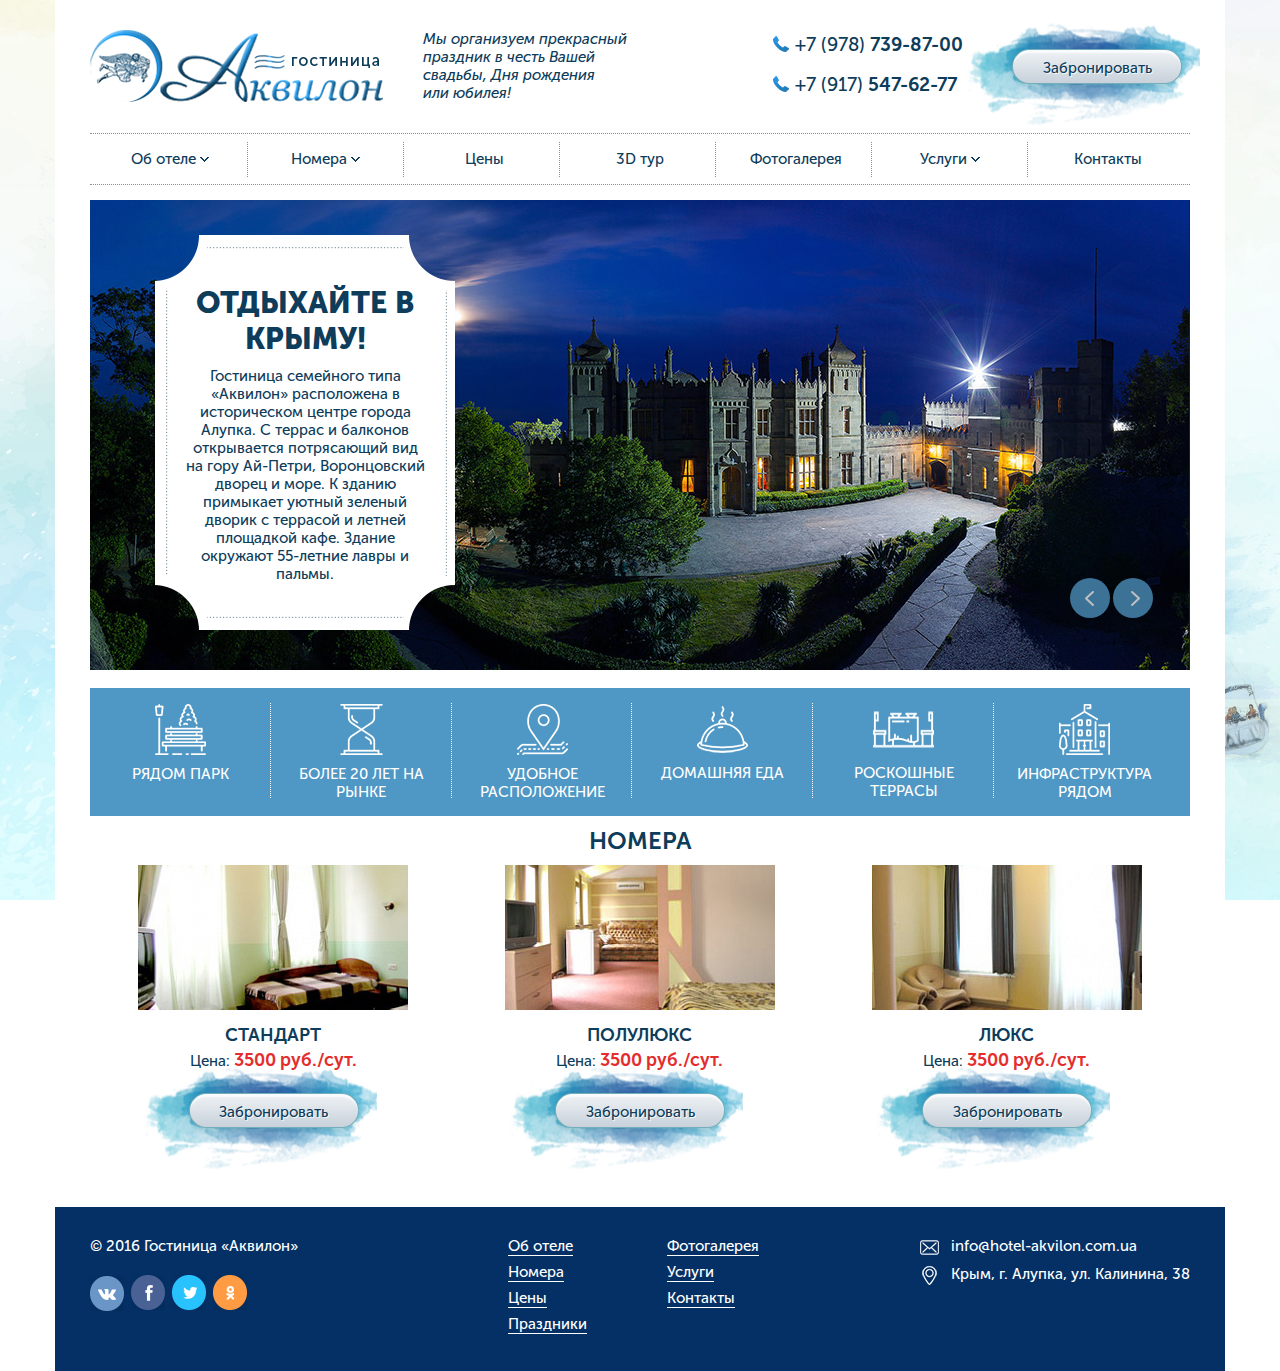
<file: index.html>
<!DOCTYPE html>
<html lang="ru">
	<head>
		<meta charset="UTF-8" />
		<title>Title</title>
		<meta name="viewport" content="width=device-width, initial-scale=1, maximum-scale=1, user-scalable=no" />
	</head>
	<body>
		<div class="popup">
			<div class="popup__container container">
				<div class="popup__window">
					<div class="popup__header">
						<div class="popup__title"></div>
						<div class="popup__close"></div>
					</div>
					<div class="popup__body">

					</div>
				</div>
			</div>
			<div class="popup__bg"></div>
		</div>
        <div class="wrapper">
            <header>
                <div class="panel row">
                    <div class="col logo"><a href="/"><img src="img/logo.png" alt=""></a></div>
                    <div class="col desc">Мы организуем прекрасный <br />праздник в честь Вашей <br />свадьбы, Дня рождения <br />или юбилея!</div>
                    <div class="col phones">
                        <p><i class="icon icon-phone"></i><a href="">+7 (978) <span>739-87-00</span></a></p>
                        <p><i class="icon icon-phone"></i><a href="">+7 (917) <span>547-62-77</span></a></p>
                    </div>
                    <div class="col button-block"><button class="button"><span>Забронировать</span></button></div>
                </div>
                <div class="nav">
                    <div class="nav-button">
                        <div class="nav-button__sticks">
                            <span></span><span></span><span></span>
                        </div>
                        <div class="nav-button__text">Меню</div>
                    </div>
                    <ul>
                        <li>
                            <a href="">Об отеле <i class="icon icon-arrow-down-default"></i></a>
                            <ul>
                                <li><a href="">Подзаголовок об отеле</a></li>
                                <li><a href="">Об отеле</a></li>
                                <li><a href="">Подзаголовок</a></li>
                            </ul>
                        </li>
                        <li>
                            <a href="">Номера <i class="icon icon-arrow-down-default"></i></a>
                            <ul>
                                <li><a href="">Подзаголовок об отеле</a></li>
                                <li><a href="">Об отеле</a></li>
                                <li><a href="">Подзаголовок</a></li>
                            </ul>
                        </li>
                        <li><a href="">Цены</a></li>
                        <li><a href="">3D тур</a></li>
                        <li><a href="">Фотогалерея</a></li>
                        <li>
                            <a href="">Услуги <i class="icon icon-arrow-down-default"></i></a>
                            <ul>
                                <li><a href="">Подзаголовок об отеле</a></li>
                                <li><a href="">Об отеле</a></li>
                                <li><a href="">Подзаголовок</a></li>
                            </ul>
                        </li>
                        <li><a href="">Контакты</a></li>
                    </ul>
                </div>
                <div class="slider">
                    <div class="item">
                        <img src="img/slider.jpg" alt="">
                        <div class="plashka">
                            <p class="title">Отдыхайте в Крыму!</p>
                            <p class="text">Гостиница семейного типа «Аквилон» расположена в историческом центре города Алупка. С террас и балконов открывается потрясающий вид на гору Ай-Петри, Воронцовский дворец и море. К зданию примыкает уютный зеленый дворик с террасой и летней площадкой кафе. Здание окружают 55-летние лавры  и пальмы.</p>
                        </div>
                    </div>
                    <div class="item">
                        <img src="img/slider.jpg" alt="">
                        <div class="plashka">
                            <p class="title">Отдыхайте в Крыму!</p>
                            <p class="text">Гостиница семейного типа «Аквилон» расположена в историческом центре города Алупка. С террас и балконов открывается потрясающий вид на гору Ай-Петри, Воронцовский дворец и море. К зданию примыкает уютный зеленый дворик с террасой и летней площадкой кафе. Здание окружают 55-летние лавры  и пальмы.</p>
                        </div>
                    </div>
                </div>
            </header>
            <div id="main">
                <div class="about">
                    <div class="row w6">
                        <div class="col">
                            <div class="img-wrap"><img src="img/advantages/park.png" alt=""></div>
                            <p>Рядом парк</p>
                        </div>
                        <div class="col">
                            <div class="img-wrap"><img src="img/advantages/time.png" alt=""></div>
                            <p>более 20 лет на рынке</p>
                        </div>
                        <div class="col">
                            <div class="img-wrap"><img src="img/advantages/place.png" alt=""></div>
                            <p>удобное расположение</p>
                        </div>
                        <div class="col">
                            <div class="img-wrap"><img src="img/advantages/food.png" alt=""></div>
                            <p>домашняя еда</p>
                        </div>
                        <div class="col">
                            <div class="img-wrap"><img src="img/advantages/terrace.png" alt=""></div>
                            <p>роскошные террасы</p>
                        </div>
                        <div class="col">
                            <div class="img-wrap"><img src="img/advantages/infrastructure.png" alt=""></div>
                            <p>инфраструктура рядом</p>
                        </div>
                    </div>
                </div>
                <div class="rooms-index">
                    <h1>НОМЕРА</h1>
                    <div class="row w3">
                        <div class="col">
                            <img src="img/rooms/standart.jpg" alt="">
                            <p class="name">Стандарт</p>
                            <p class="price">Цена: <span>3500 руб./сут.</span></p>
                            <button class="button"><span>Забронировать</span></button>
                        </div>
                        <div class="col">
                            <img src="img/rooms/half-luxe.jpg" alt="">
                            <p class="name">полулюкс</p>
                            <p class="price">Цена: <span>3500 руб./сут.</span></p>
                            <button class="button"><span>Забронировать</span></button>
                        </div>
                        <div class="col">
                            <img src="img/rooms/luxe.jpg" alt="">
                            <p class="name">люкс</p>
                            <p class="price">Цена: <span>3500 руб./сут.</span></p>
                            <button class="button"><span>Забронировать</span></button>
                        </div>
                    </div>
                </div>
            </div>
            <footer>
                <div class="row">
                    <div class="col left">
                        <p class="copy">© 2016 Гостиница «Аквилон»</p>
                        <div class="socials">
                            <a href=""><i class="icon icon-vk"></i></a>
                            <a href=""><i class="icon icon-fb"></i></a>
                            <a href=""><i class="icon icon-tw"></i></a>
                            <a href=""><i class="icon icon-ok"></i></a>
                        </div>
                    </div>
                    <div class="col sub-nav-1">
                        <ul class="sub-nav">
                            <li><a href="">Об отеле</a></li>
                            <li><a href="">Номера</a></li>
                            <li><a href="">Цены</a></li>
                            <li><a href="">Праздники</a></li>
                        </ul>
                    </div>
                    <div class="col sub-nav-2">
                        <ul class="sub-nav">
                            <li><a href="">Фотогалерея</a></li>
                            <li><a href="">Услуги</a></li>
                            <li><a href="">Контакты</a></li>
                        </ul>
                    </div>
                    <div class="col contacts">
                        <p><span class="icon-wrap"><i class="icon icon-mail"></i></span><a href="">info@hotel-akvilon.com.ua</a></p>
                        <p><span class="icon-wrap"><i class="icon icon-map"></i></span><a href="">Крым, г. Алупка, ул. Калинина, 38</a></p>
                    </div>
                </div>
            </footer>
        </div>



		<!-- Styles -->
		<link rel="stylesheet" href="css/libs.min.css">
		<link rel="stylesheet" href="css/style.css">
		<link rel="stylesheet" href="css/responsive.css">
		<!-- /Styles -->
		
		<!-- Scripts -->
		<script src="js/libs.min.js"></script>
		<script src="js/scripts.js"></script>
		<!-- /Scripts -->
	</body>
</html>
</file>
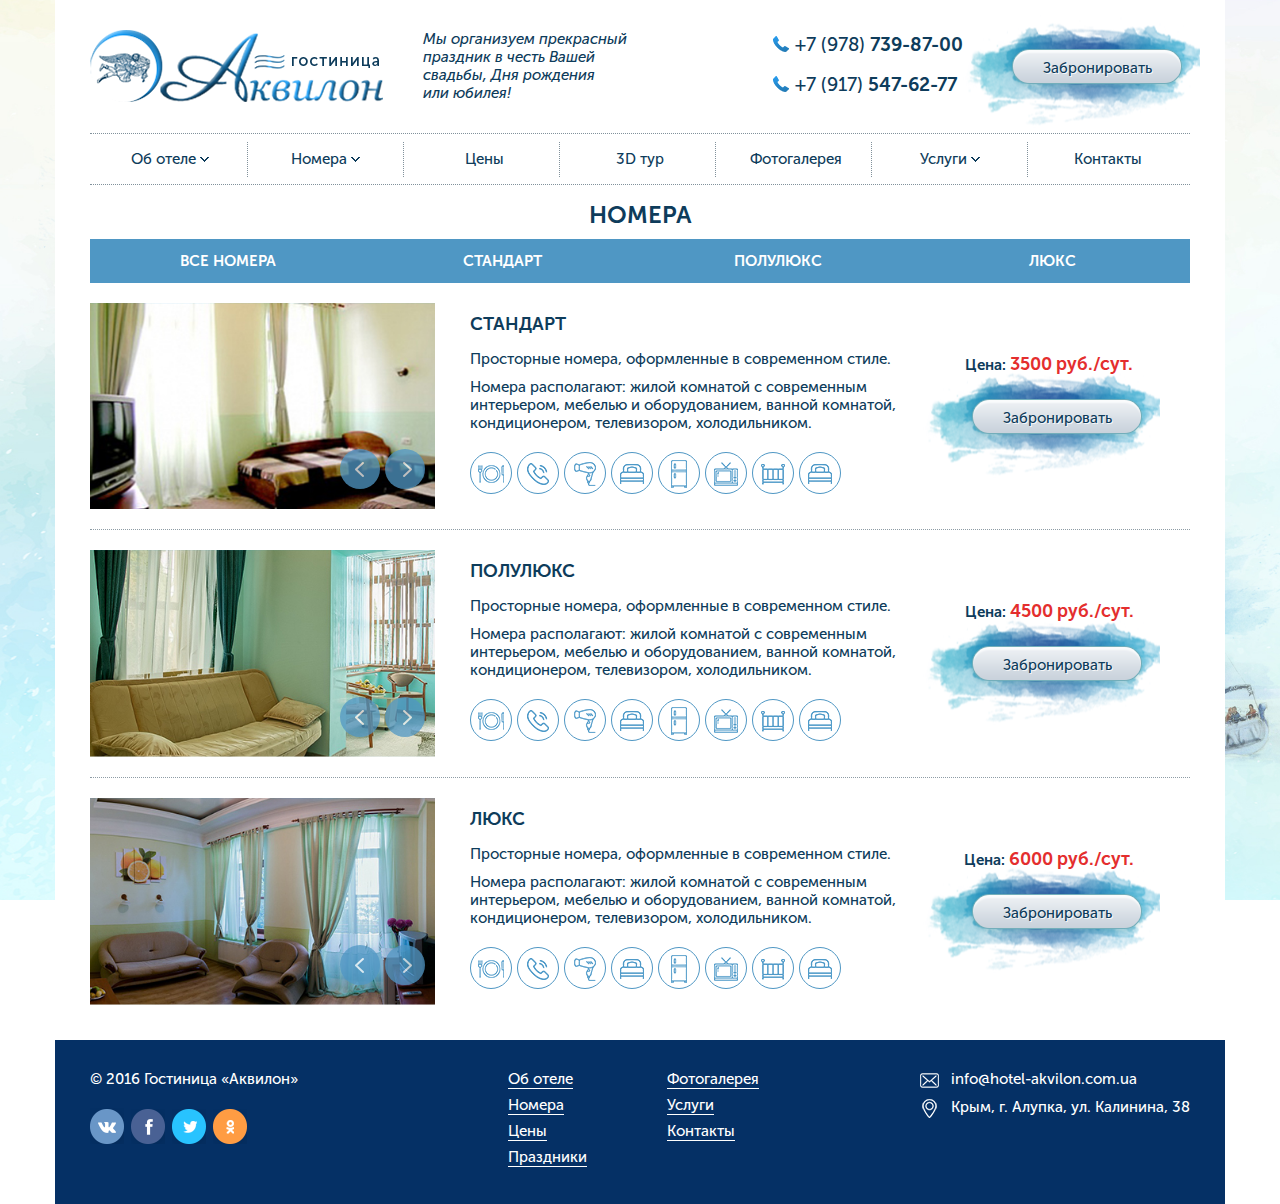
<file: rooms.html>
<!DOCTYPE html>
<html lang="ru">
	<head>
		<meta charset="UTF-8" />
		<title>Title</title>
		<meta name="viewport" content="width=device-width, initial-scale=1, maximum-scale=1, user-scalable=no" />
	</head>
	<body>
		<div class="popup">
			<div class="popup__container container">
				<div class="popup__window">
					<div class="popup__header">
						<div class="popup__title"></div>
						<div class="popup__close"></div>
					</div>
					<div class="popup__body">

					</div>
				</div>
			</div>
			<div class="popup__bg"></div>
		</div>
        <div class="wrapper">
            <header>
                <div class="panel row">
                    <div class="col logo"><a href="/"><img src="img/logo.png" alt=""></a></div>
                    <div class="col desc">Мы организуем прекрасный <br />праздник в честь Вашей <br />свадьбы, Дня рождения <br />или юбилея!</div>
                    <div class="col phones">
                        <p><i class="icon icon-phone"></i><a href="">+7 (978) <span>739-87-00</span></a></p>
                        <p><i class="icon icon-phone"></i><a href="">+7 (917) <span>547-62-77</span></a></p>
                    </div>
                    <div class="col button-block"><button class="button"><span>Забронировать</span></button></div>
                </div>
                <div class="nav">
                    <div class="nav-button">
                        <div class="nav-button__sticks">
                            <span></span><span></span><span></span>
                        </div>
                        <div class="nav-button__text">Меню</div>
                    </div>
                    <ul>
                        <li>
                            <a href="">Об отеле <i class="icon icon-arrow-down-default"></i></a>
                            <ul>
                                <li><a href="">Подзаголовок об отеле</a></li>
                                <li><a href="">Об отеле</a></li>
                                <li><a href="">Подзаголовок</a></li>
                            </ul>
                        </li>
                        <li>
                            <a href="">Номера <i class="icon icon-arrow-down-default"></i></a>
                            <ul>
                                <li><a href="">Подзаголовок об отеле</a></li>
                                <li><a href="">Об отеле</a></li>
                                <li><a href="">Подзаголовок</a></li>
                            </ul>
                        </li>
                        <li><a href="">Цены</a></li>
                        <li><a href="">3D тур</a></li>
                        <li><a href="">Фотогалерея</a></li>
                        <li>
                            <a href="">Услуги <i class="icon icon-arrow-down-default"></i></a>
                            <ul>
                                <li><a href="">Подзаголовок об отеле</a></li>
                                <li><a href="">Об отеле</a></li>
                                <li><a href="">Подзаголовок</a></li>
                            </ul>
                        </li>
                        <li><a href="">Контакты</a></li>
                    </ul>
                </div>
            </header>
            <div id="main">
                <h1>НОМЕРА</h1>
                <div class="rooms">
                    <div class="links row">
                        <ul>
                            <li><a href="">все номера</a></li>
                            <li><a href="">стандарт</a></li>
                            <li><a href="">Полулюкс</a></li>
                            <li><a href="">Люкс</a></li>
                        </ul>
                    </div>
                    <div class="list">
                        <div class="item row">
                            <div class="col slider-mini">
                                <div><img src="img/rooms/sub/1.jpg" alt=""></div>
                                <div><img src="img/rooms/sub/1.jpg" alt=""></div>
                                <div><img src="img/rooms/sub/1.jpg" alt=""></div>
                            </div>
                            <div class="col data">
                                <h2>Стандарт</h2>
                                <p>Просторные номера, оформленные в современном стиле.</p>
                                <p>Номера располагают: жилой комнатой с современным интерьером, мебелью и оборудованием, ванной комнатой, кондиционером, телевизором, холодильником.</p>
                                <div class="icons row">
                                    <div class="col item-food">
                                        <div class="round">
                                            <i class="icon icon-food"></i>
                                            <p>Название</p>
                                        </div>
                                    </div>
                                    <div class="col item-phone-big">
                                        <div class="round">
                                            <i class="icon icon-phone-big"></i>
                                            <p>Название</p>
                                        </div>
                                    </div>
                                    <div class="col item-hair-dryer">
                                        <div class="round">
                                            <i class="icon icon-hair-dryer"></i>
                                            <p>Название</p>
                                        </div>
                                    </div>
                                    <div class="col item-single-bed">
                                        <div class="round">
                                            <i class="icon icon-single-bed"></i>
                                            <p>Название</p>
                                        </div>
                                    </div>
                                    <div class="col item-fridge">
                                        <div class="round">
                                            <i class="icon icon-fridge"></i>
                                            <p>Название</p>
                                        </div>
                                    </div>
                                    <div class="col item-tv">
                                        <div class="round">
                                            <i class="icon icon-tv"></i>
                                            <p>Название</p>
                                        </div>
                                    </div>
                                    <div class="col item-baby-bed">
                                        <div class="round">
                                            <i class="icon icon-baby-bed"></i>
                                            <p>Название</p>
                                        </div>
                                    </div>
                                    <div class="col item-single-bed">
                                        <div class="round">
                                            <i class="icon icon-single-bed"></i>
                                            <p>Название</p>
                                        </div>
                                    </div>
                                </div>
                            </div>
                            <div class="col button-block">
                                <p class="price">Цена: <span>3500 руб./сут.</span></p>
                                <button class="button"><span>Забронировать</span></button>
                            </div>
                        </div>
                        <div class="item row">
                            <div class="col slider-mini">
                                <div><img src="img/rooms/sub/2.jpg" alt=""></div>
                                <div><img src="img/rooms/sub/2.jpg" alt=""></div>
                                <div><img src="img/rooms/sub/2.jpg" alt=""></div>
                            </div>
                            <div class="col data">
                                <h2>Полулюкс</h2>
                                <p>Просторные номера, оформленные в современном стиле.</p>
                                <p>Номера располагают: жилой комнатой с современным интерьером, мебелью и оборудованием, ванной комнатой, кондиционером, телевизором, холодильником.</p>
                                <div class="icons row">
                                    <div class="col item-food">
                                        <div class="round">
                                            <i class="icon icon-food"></i>
                                            <p>Название</p>
                                        </div>
                                    </div>
                                    <div class="col item-phone-big">
                                        <div class="round">
                                            <i class="icon icon-phone-big"></i>
                                            <p>Название</p>
                                        </div>
                                    </div>
                                    <div class="col item-hair-dryer">
                                        <div class="round">
                                            <i class="icon icon-hair-dryer"></i>
                                            <p>Название</p>
                                        </div>
                                    </div>
                                    <div class="col item-single-bed">
                                        <div class="round">
                                            <i class="icon icon-single-bed"></i>
                                            <p>Название</p>
                                        </div>
                                    </div>
                                    <div class="col item-fridge">
                                        <div class="round">
                                            <i class="icon icon-fridge"></i>
                                            <p>Название</p>
                                        </div>
                                    </div>
                                    <div class="col item-tv">
                                        <div class="round">
                                            <i class="icon icon-tv"></i>
                                            <p>Название</p>
                                        </div>
                                    </div>
                                    <div class="col item-baby-bed">
                                        <div class="round">
                                            <i class="icon icon-baby-bed"></i>
                                            <p>Название</p>
                                        </div>
                                    </div>
                                    <div class="col item-single-bed">
                                        <div class="round">
                                            <i class="icon icon-single-bed"></i>
                                            <p>Название</p>
                                        </div>
                                    </div>
                                </div>
                            </div>
                            <div class="col button-block">
                                <p class="price">Цена: <span>4500 руб./сут.</span></p>
                                <button class="button"><span>Забронировать</span></button>
                            </div>
                        </div>
                        <div class="item row">
                            <div class="col slider-mini">
                                <div><img src="img/rooms/sub/3.jpg" alt=""></div>
                                <div><img src="img/rooms/sub/3.jpg" alt=""></div>
                                <div><img src="img/rooms/sub/3.jpg" alt=""></div>
                            </div>
                            <div class="col data">
                                <h2>люкс</h2>
                                <p>Просторные номера, оформленные в современном стиле.</p>
                                <p>Номера располагают: жилой комнатой с современным интерьером, мебелью и оборудованием, ванной комнатой, кондиционером, телевизором, холодильником.</p>
                                <div class="icons row">
                                    <div class="col item-food">
                                        <div class="round">
                                            <i class="icon icon-food"></i>
                                            <p>Название</p>
                                        </div>
                                    </div>
                                    <div class="col item-phone-big">
                                        <div class="round">
                                            <i class="icon icon-phone-big"></i>
                                            <p>Название</p>
                                        </div>
                                    </div>
                                    <div class="col item-hair-dryer">
                                        <div class="round">
                                            <i class="icon icon-hair-dryer"></i>
                                            <p>Название</p>
                                        </div>
                                    </div>
                                    <div class="col item-single-bed">
                                        <div class="round">
                                            <i class="icon icon-single-bed"></i>
                                            <p>Название</p>
                                        </div>
                                    </div>
                                    <div class="col item-fridge">
                                        <div class="round">
                                            <i class="icon icon-fridge"></i>
                                            <p>Название</p>
                                        </div>
                                    </div>
                                    <div class="col item-tv">
                                        <div class="round">
                                            <i class="icon icon-tv"></i>
                                            <p>Название</p>
                                        </div>
                                    </div>
                                    <div class="col item-baby-bed">
                                        <div class="round">
                                            <i class="icon icon-baby-bed"></i>
                                            <p>Название</p>
                                        </div>
                                    </div>
                                    <div class="col item-single-bed">
                                        <div class="round">
                                            <i class="icon icon-single-bed"></i>
                                            <p>Название</p>
                                        </div>
                                    </div>
                                </div>
                            </div>
                            <div class="col button-block">
                                <p class="price">Цена: <span>6000 руб./сут.</span></p>
                                <button class="button"><span>Забронировать</span></button>
                            </div>
                        </div>
                    </div>
                </div>
            </div>
            <footer>
                <div class="row">
                    <div class="col left">
                        <p class="copy">© 2016 Гостиница «Аквилон»</p>
                        <div class="socials">
                            <a href=""><i class="icon icon-vk"></i></a>
                            <a href=""><i class="icon icon-fb"></i></a>
                            <a href=""><i class="icon icon-tw"></i></a>
                            <a href=""><i class="icon icon-ok"></i></a>
                        </div>
                    </div>
                    <div class="col sub-nav-1">
                        <ul class="sub-nav">
                            <li><a href="">Об отеле</a></li>
                            <li><a href="">Номера</a></li>
                            <li><a href="">Цены</a></li>
                            <li><a href="">Праздники</a></li>
                        </ul>
                    </div>
                    <div class="col sub-nav-2">
                        <ul class="sub-nav">
                            <li><a href="">Фотогалерея</a></li>
                            <li><a href="">Услуги</a></li>
                            <li><a href="">Контакты</a></li>
                        </ul>
                    </div>
                    <div class="col contacts">
                        <p><span class="icon-wrap"><i class="icon icon-mail"></i></span><a href="">info@hotel-akvilon.com.ua</a></p>
                        <p><span class="icon-wrap"><i class="icon icon-map"></i></span><a href="">Крым, г. Алупка, ул. Калинина, 38</a></p>
                    </div>
                </div>
            </footer>
        </div>



		<!-- Styles -->
		<link rel="stylesheet" href="css/libs.min.css">
		<link rel="stylesheet" href="css/style.css">
		<link rel="stylesheet" href="css/responsive.css">
		<!-- /Styles -->
		
		<!-- Scripts -->
		<script src="js/libs.min.js"></script>
		<script src="js/scripts.js"></script>
		<!-- /Scripts -->
	</body>
</html>
</file>
<file: css/style.css>
i.icon-arrow-down-default {
  background-image: url(../img/sprite.png);
  background-position: -111px -85px;
  width: 9px;
  height: 5px; }

i.icon-arrow-down-hover {
  background-image: url(../img/sprite.png);
  background-position: -102px -85px;
  width: 9px;
  height: 5px; }

i.icon-arrow-left {
  background-image: url(../img/sprite.png);
  background-position: -80px -95px;
  width: 9px;
  height: 15px; }

i.icon-arrow-right {
  background-image: url(../img/sprite.png);
  background-position: -141px -76px;
  width: 9px;
  height: 15px; }

i.icon-baby-bed-hover {
  background-image: url(../img/sprite.png);
  background-position: -102px 0px;
  width: 24px;
  height: 21px; }

i.icon-baby-bed {
  background-image: url(../img/sprite.png);
  background-position: -44px -71px;
  width: 24px;
  height: 21px; }

i.icon-bed-hover {
  background-image: url(../img/sprite.png);
  background-position: 0px -95px;
  width: 28px;
  height: 18px; }

i.icon-bed {
  background-image: url(../img/sprite.png);
  background-position: -68px -71px;
  width: 28px;
  height: 18px; }

i.icon-fb {
  background-image: url(../img/sprite.png);
  background-position: 0px -36px;
  width: 34px;
  height: 35px; }

i.icon-food-hover {
  background-image: url(../img/sprite.png);
  background-position: -54px -95px;
  width: 26px;
  height: 18px; }

i.icon-food {
  background-image: url(../img/sprite.png);
  background-position: -28px -95px;
  width: 26px;
  height: 18px; }

i.icon-fridge-hover {
  background-image: url(../img/sprite.png);
  background-position: -126px -20px;
  width: 16px;
  height: 28px; }

i.icon-fridge {
  background-image: url(../img/sprite.png);
  background-position: -126px -48px;
  width: 16px;
  height: 28px; }

i.icon-hair-dryer-hover {
  background-image: url(../img/sprite.png);
  background-position: -22px -71px;
  width: 22px;
  height: 24px; }

i.icon-hair-dryer {
  background-image: url(../img/sprite.png);
  background-position: 0px -71px;
  width: 22px;
  height: 24px; }

i.icon-mail {
  background-image: url(../img/sprite.png);
  background-position: -126px -95px;
  width: 19px;
  height: 15px; }

i.icon-map {
  background-image: url(../img/sprite.png);
  background-position: -126px -76px;
  width: 15px;
  height: 19px; }

i.icon-ok {
  background-image: url(../img/sprite.png);
  background-position: -68px 0px;
  width: 34px;
  height: 35px; }

i.icon-phone-hover {
  background-image: url(../img/sprite.png);
  background-position: -102px -43px;
  width: 22px;
  height: 22px; }

i.icon-phone-big {
  background-image: url(../img/sprite.png);
  background-position: -102px -21px;
  width: 22px;
  height: 22px; }

i.icon-phone {
  background-image: url(../img/sprite.png);
  background-position: -82px -36px;
  width: 16px;
  height: 16px; }

i.icon-single-bed-hover {
  background-image: url(../img/sprite.png);
  background-position: -126px 0px;
  width: 24px;
  height: 20px; }

i.icon-single-bed {
  background-image: url(../img/sprite.png);
  background-position: -102px -65px;
  width: 24px;
  height: 20px; }

i.icon-tv-hover {
  background-image: url(../img/sprite.png);
  background-position: -58px -36px;
  width: 24px;
  height: 24px; }

i.icon-tv {
  background-image: url(../img/sprite.png);
  background-position: -34px -36px;
  width: 24px;
  height: 24px; }

i.icon-tw {
  background-image: url(../img/sprite.png);
  background-position: -34px 0px;
  width: 34px;
  height: 35px; }

i.icon-vk {
  background-image: url(../img/sprite.png);
  background-position: 0px 0px;
  width: 34px;
  height: 36px; }

i.icon {
  display: inline-block;
  vertical-align: middle; }

@font-face {
  font-family: "MuseoSansCyrl";
    font-family-src: url("../fonts/MuseoSansCyrl-300.otf");
  font-weight: 300; }

@font-face {
  src: url("../fonts/MuseoSansCyrl-500.otf");
  font-family: "MuseoSansCyrl";
  font-weight: 500; }

@font-face {
  src: url("../fonts/MuseoSansCyrl-500-italic.otf");
  font-family: "MuseoSansCyrl";
  font-weight: 500;
  font-style: italic; }

@font-face {
  src: url("../fonts/MuseoSansCyrl-700.otf");
  font-family: "MuseoSansCyrl";
  font-weight: 700; }

@font-face {
  src: url("../fonts/MuseoSansCyrl-900.otf");
  font-family: "MuseoSansCyrl";
  font-weight: 900; }

* {
  margin: 0;
  padding: 0; }

body {
  font: 15px "MuseoSansCyrl", sans-serif;
  color: #0e3c5b;
  background: #fff;
  font-weight: 500;
  -webkit-box-sizing: border-box;
          box-sizing: border-box; }

html, body, header, article, aside, main, footer, div, h1, h2, h3, h4, h5, h6, button {
  display: block; }

meta, script, style {
  display: none; }

h1 {
  text-align: center;
  margin-top: 10px;
  margin-bottom: 10px;
  font-size: 24px; }

h2 {
  font-size: 18px;
  text-transform: uppercase;
  font-weight: 700; }

h3 {
  font-size: 16px; }

h4 {
  font-size: 14px; }

h5 {
  font-size: 12px; }

h6 {
  font-size: 10px; }

a {
  color: #0e3c5b;
  text-decoration: none; }

ul, ol {
  margin: 0; }

li {
  display: inline-block;
  list-style: none; }

::-webkit-input-placeholder {
  color: gray; }

::-moz-placeholder {
  color: gray; }

:-ms-input-placeholder {
  color: gray; }

::placeholder {
  color: gray; }

.t-left {
  text-align: left; }

.t-center {
  text-align: center; }

.t-right {
  text-align: right; }

.t-italic {
  font-style: italic; }

.t-bold {
  font-weight: bold; }

.b-left {
  float: left; }

.b-right {
  float: right; }

.container {
  position: relative;
  max-width: 1000px;
  margin: 0 auto;
  padding-left: 15px;
  padding-right: 15px; }

.row:before, .row:after, .clearfix:before, .clearfix:after {
  display: table;
  content: '';
  -webkit-box-sizing: border-box;
          box-sizing: border-box; }

.row:after, .clearfix:after {
  clear: both; }

.w2 > .col {
  width: 50%; }

.w3 > .col {
  width: 33.333333333%; }

.w4 > .col {
  width: 25%; }

.w5 > .col {
  width: 20%; }

.w6 > .col {
  width: 16.666666667%; }

.col {
  display: block;
  float: left;
  min-height: 1px; }

.input, .textarea, .button {
  display: block;
  outline: none;
  font-size: 12px;
  font-family: "MuseoSansCyrl", sans-serif;
  width: 100%;
  -webkit-box-sizing: border-box;
          box-sizing: border-box;
  background: #fff; }

.input {
  padding: 4px 10px;
  border: 1px solid #DCDCDC; }

.button {
  background: url("../img/bg/btn.png") no-repeat center;
  border: none;
  text-align: center;
  width: 237px;
  height: 113px;
  color: #0e3c5b; }
  .button span {
    display: block;
    width: 178px;
    height: 43px;
    line-height: 40px;
    font-size: 15px;
    -webkit-border-radius: 30px;
            border-radius: 30px;
    margin-left: 45px;
    margin-bottom: 4px;
    background: url("../img/bg/btn-span.png") no-repeat center;
    text-shadow: 1px 1px 0px rgba(255, 255, 255, 0.8);
    cursor: pointer; }

.textarea {
  resize: none; }

.popup {
  display: none; }

.popup, .popup__bg {
  z-index: 1000;
  position: absolute;
  top: 0;
  left: 0;
  width: 100%;
  height: 100%; }

.popup__window {
  z-index: 1002;
  position: relative;
  width: 400px;
  height: 300px;
  margin-left: auto;
  margin-right: auto;
  background: #fff; }

.popup__container {
  height: 100%; }

.popup__title {
  text-align: center; }

.popup__close {
  position: absolute;
  top: 0;
  right: 0;
  width: 20px;
  height: 20px; }

.popup__bg {
  z-index: 1001;
  position: fixed;
  background: rgba(0, 0, 0, 0.3); }

.wrapper {
  width: 1170px;
  margin-left: auto;
  margin-right: auto;
  background: #ffffff; }

.price span {
  font-size: 18px;
  font-weight: 700;
  color: #e42e2e; }

.links {
  text-align: center;
  text-transform: uppercase;
  font-weight: 700;
  margin-bottom: 20px; }
  .links li {
    display: block;
    width: 25%;
    -webkit-box-sizing: border-box;
    box-sizing: border-box;
    float: left; }
    .links li:last-of-type a:after {
      display: none; }
  .links a {
    position: relative;
    display: block;
    padding: 13px 0;
    color: white;
    background: #4F97C4; }
    .links a:hover, .links a.select {
      /* Permalink - use to edit and share this gradient: http://colorzilla.com/gradient-editor/#2873a3+0,25a4c4+50,2a74a4+100 */
      background: #2873a3;
      /* Old browsers */
      /* FF3.6-15 */
      background: -webkit-linear-gradient(left, #2873a3 0%, #25a4c4 50%, #2a74a4 100%);
      /* Chrome10-25,Safari5.1-6 */
      background: -webkit-gradient(linear, left top, right top, from(#2873a3), color-stop(50%, #25a4c4), to(#2a74a4));
      background: linear-gradient(to right, #2873a3 0%, #25a4c4 50%, #2a74a4 100%);
      /* W3C, IE10+, FF16+, Chrome26+, Opera12+, Safari7+ */
      filter: progid:DXImageTransform.Microsoft.gradient( startColorstr='#2873a3', endColorstr='#2a74a4',GradientType=1 );
      /* IE6-9 */ }
    .links a:after {
      position: absolute;
      content: '';
      display: block;
      width: 1px;
      height: 30px;
      top: 7px;
      right: -0.5px;
      border-right: 1px dotted #ffffff; }

.slick-arrow {
  opacity: .75;
  z-index: 1000;
  width: 40px;
  height: 40px;
  background: #5097C4 !important;
  -webkit-border-radius: 50%;
          border-radius: 50%;
  -webkit-transition: .3s;
  transition: .3s; }
  .slick-arrow:hover {
    opacity: 1; }
  .slick-arrow:before {
    display: none; }
  .slick-arrow.slick-prev i {
    margin-right: 2px; }
  .slick-arrow.slick-next i {
    margin-left: 5px; }

body {
  background: url("../img/bg/bg.jpg") center top no-repeat;
  background-size: cover;
  background-attachment: fixed; }

header {
  padding-top: 30px; }
  header .panel {
    padding-left: 35px;
    margin-bottom: 5px; }
  header .logo {
    margin-right: 40px; }
  header .desc {
    width: 205px;
    font-size: 15px;
    margin-right: 145px;
    font-style: italic; }
  header .phones {
    font-size: 19px;
    line-height: 30px; }
    header .phones p:nth-of-type(1) {
      margin-bottom: 10px; }
    header .phones i {
      position: relative;
      top: -2px;
      margin-right: 6px; }
    header .phones span {
      font-weight: 700; }
  header .button-block .button {
    margin-top: -15px; }
  header .nav {
    margin-left: 35px;
    margin-right: 35px;
    text-align: center;
    border-top: 1px dotted #81919B;
    border-bottom: 1px dotted #81919B;
    margin-bottom: 15px; }
    header .nav i {
      -webkit-transition: .3s;
      transition: .3s; }
    header .nav > ul > li {
      position: relative;
      width: 152px;
      background: transparent; }
      header .nav > ul > li:after {
        position: absolute;
        content: '';
        display: inline-block;
        height: 35px;
        width: 1px;
        right: 0;
        top: 8px;
        border-right: 1px dotted #81919B;
        vertical-align: middle; }
      header .nav > ul > li:before {
        content: '';
        position: absolute;
        z-index: 100;
        width: 158px;
        height: 30px;
        left: 0;
        bottom: -20px; }
      header .nav > ul > li:last-of-type:after {
        display: none; }
      header .nav > ul > li.select, header .nav > ul > li:hover {
        background: url("../img/bg/nav.png") no-repeat center; }
        header .nav > ul > li.select a, header .nav > ul > li:hover a {
          color: white; }
        header .nav > ul > li.select i, header .nav > ul > li:hover i {
          background-image: url(../img/sprite.png);
          background-position: -102px -85px;
          width: 9px;
          height: 5px; }
      header .nav > ul > li:hover ul {
        display: block; }
      header .nav > ul > li:hover i {
        -webkit-transform: rotate(180deg);
            -ms-transform: rotate(180deg);
                transform: rotate(180deg); }
      header .nav > ul > li i {
        margin-right: 5px;
        position: relative;
        top: -1px; }
      header .nav > ul > li a {
        padding: 16px 0;
        display: block; }
    header .nav > ul ul {
      z-index: 1010;
      display: none;
      position: absolute;
      top: 60px;
      left: -6px;
      text-align: left;
      color: white;
      background: #4F97C4;
      width: 270px;
      padding-top: 12px;
      padding-bottom: 12px; }
      header .nav > ul ul:before {
        position: absolute;
        content: '';
        width: 0;
        height: 0;
        border-style: solid;
        border-width: 0 5.5px 5px 5.5px;
        border-color: transparent transparent #4F97C4 transparent;
        top: -5.5px;
        left: 18px; }
      header .nav > ul ul li {
        display: block; }
        header .nav > ul ul li a {
          position: relative;
          display: block;
          padding: 7px 20px 5px 30px;
          -webkit-transition: .3s;
          transition: .3s; }
          header .nav > ul ul li a:before {
            content: '';
            background-image: url(../img/sprite.png);
            background-position: -102px -85px;
            width: 9px;
            height: 5px;
            position: absolute;
            -webkit-transform: rotate(-90deg);
                -ms-transform: rotate(-90deg);
                    transform: rotate(-90deg);
            top: 13px;
            left: 20px; }
          header .nav > ul ul li a:hover {
            background: #406BAA; }
      header .nav > ul ul a {
        color: white;
        padding: 0; }
    header .nav .nav-button {
      display: none;
      padding-top: 14px;
      padding-bottom: 14px;
      cursor: pointer; }
    header .nav .nav-button__sticks {
      float: left;
      margin-right: 10px; }
      header .nav .nav-button__sticks span {
        display: block;
        width: 30px;
        height: 2px;
        background: #0e3c5b;
        -webkit-border-radius: 5px;
                border-radius: 5px;
        margin-bottom: 8px; }
    header .nav .nav-button__text {
      font-size: 16px;
      text-align: left;
      margin-left: 15px;
      padding-top: 2px; }
  header .slider {
    margin-left: 35px;
    margin-right: 35px;
    margin-bottom: 18px; }
    header .slider .item {
      position: relative; }
    header .slider .plashka {
      position: absolute;
      top: 35px;
      left: 65px;
      background: url("../img/bg/plashka.png");
      width: 300px;
      height: 395px;
      -webkit-box-sizing: border-box;
      box-sizing: border-box;
      text-align: center; }
      header .slider .plashka .title {
        margin-top: 50px;
        margin-bottom: 10px;
        font-size: 30px;
        font-weight: 900;
        text-transform: uppercase; }
      header .slider .plashka .text {
        padding-left: 29px;
        padding-right: 29px;
        color: #0e3c5b; }
    header .slider .slick-arrow {
      top: auto;
      bottom: 32px; }
      header .slider .slick-arrow.slick-prev {
        left: auto;
        right: 80px; }
      header .slider .slick-arrow.slick-next {
        right: 37px; }

#main {
  padding-left: 35px;
  padding-right: 35px;
  padding-bottom: 35px; }
  #main .about {
    background: #4F97C4;
    color: white;
    text-align: center;
    padding-top: 15px;
    padding-bottom: 15px;
    padding-right: 15px; }
    #main .about .col {
      position: relative; }
      #main .about .col:after {
        content: '';
        display: block;
        position: absolute;
        width: 1px;
        height: 95px;
        border-right: 1px dotted white;
        top: 0;
        right: 0; }
      #main .about .col:last-of-type:after {
        display: none; }
    #main .about .img-wrap {
      line-height: 51px;
      vertical-align: middle; }
      #main .about .img-wrap img {
        vertical-align: middle; }
    #main .about p {
      text-transform: uppercase;
      margin-top: 10px;
      padding-left: 10px;
      padding-right: 10px; }
  #main .rooms-index {
    text-align: center; }
    #main .rooms-index .name {
      margin-top: 10px;
      margin-bottom: 3px;
      text-transform: uppercase;
      font-size: 18px;
      font-weight: 700; }
    #main .rooms-index .button {
      position: relative;
      margin-top: -12px;
      margin-left: auto;
      margin-right: auto;
      left: -15px; }
  #main .rooms .item {
    padding-top: 20px;
    padding-bottom: 20px;
    border-bottom: 1px dotted #8E9CA5; }
    #main .rooms .item:first-of-type {
      padding-top: 0; }
    #main .rooms .item:last-of-type {
      padding-bottom: 0;
      border-bottom: none; }
  #main .rooms .slider-mini {
    width: 345px; }
    #main .rooms .slider-mini img {
      width: 100%; }
    #main .rooms .slider-mini .slick-arrow {
      top: auto;
      bottom: 0px; }
    #main .rooms .slider-mini .slick-next {
      right: 10px; }
    #main .rooms .slider-mini .slick-prev {
      left: auto;
      right: 55px; }
  #main .rooms .data {
    width: 435px;
    margin-left: 35px; }
    #main .rooms .data h2 {
      margin-top: 10px;
      margin-bottom: 15px; }
    #main .rooms .data p {
      margin-bottom: 10px; }
      #main .rooms .data p:last-of-type {
        margin-bottom: 0; }
  #main .rooms .button-block {
    float: right;
    text-align: center;
    padding-right: 30px;
    padding-top: 50px; }
    #main .rooms .button-block .price {
      padding-left: 15px;
      font-weight: 700;
      margin-bottom: -10px; }
  #main .rooms .icons {
    margin-top: 20px; }
    #main .rooms .icons p {
      z-index: 10;
      display: none;
      position: absolute;
      width: 250px;
      top: -55px;
      left: -105px;
      color: white;
      background: #4F97C4;
      padding: 0 20px !important;
      margin: 0 !important;
      -webkit-box-sizing: border-box;
      box-sizing: border-box; }
      #main .rooms .icons p:after {
        position: absolute;
        content: '';
        width: 0;
        height: 0;
        left: 120px;
        bottom: -6px;
        border-style: solid;
        border-width: 6px 5.5px 0 5.5px;
        border-color: #4f97c4 transparent transparent transparent; }
    #main .rooms .icons .col {
      position: relative;
      width: 40px;
      height: 40px;
      line-height: 40px;
      text-align: center;
      border: 1px solid #4F97C4;
      -webkit-border-radius: 50%;
              border-radius: 50%;
      margin-right: 5px;
      cursor: pointer; }
      #main .rooms .icons .col:last-of-type {
        margin-right: 0; }
      #main .rooms .icons .col:hover {
        background: #4F97C4; }
        #main .rooms .icons .col:hover p {
          display: block; }
    #main .rooms .icons .item-food:hover .icon {
      background-image: url(../img/sprite.png);
      background-position: -54px -95px;
      width: 26px;
      height: 18px; }
    #main .rooms .icons .item-phone-big:hover .icon {
      background-image: url(../img/sprite.png);
      background-position: -102px -43px;
      width: 22px;
      height: 22px; }
    #main .rooms .icons .item-hair-dryer:hover .icon {
      background-image: url(../img/sprite.png);
      background-position: -22px -71px;
      width: 22px;
      height: 24px; }
    #main .rooms .icons .item-single-bed:hover .icon {
      background-image: url(../img/sprite.png);
      background-position: -126px 0px;
      width: 24px;
      height: 20px; }
    #main .rooms .icons .item-fridge:hover .icon {
      background-image: url(../img/sprite.png);
      background-position: -126px -20px;
      width: 16px;
      height: 28px; }
    #main .rooms .icons .item-tv:hover .icon {
      background-image: url(../img/sprite.png);
      background-position: -58px -36px;
      width: 24px;
      height: 24px; }
    #main .rooms .icons .item-baby-bed:hover .icon {
      background-image: url(../img/sprite.png);
      background-position: -102px 0px;
      width: 24px;
      height: 21px; }
    #main .rooms .icons .item-single-bed:hover .icon {
      background-image: url(../img/sprite.png);
      background-position: -126px 0px;
      width: 24px;
      height: 20px; }

footer {
  color: white;
  background: #053065;
  font-weight: 300;
  padding: 30px 35px; }
  footer a {
    color: white; }
  footer .left {
    margin-right: 210px; }
  footer .copy {
    margin-bottom: 20px; }
  footer .socials a {
    margin-right: 3px; }
  footer .sub-nav-1 {
    margin-right: 80px; }
  footer .sub-nav li {
    display: block;
    margin-bottom: 8px; }
    footer .sub-nav li a {
      border-bottom: 1px solid white; }
  footer .contacts {
    float: right; }
    footer .contacts .icon-wrap {
      display: inline-block;
      width: 20px;
      text-align: center;
      margin-right: 12px; }
    footer .contacts p {
      margin-bottom: 10px; }
</file>
<file: css/responsive.css>
@media screen and (max-width: 1190px) {
  .wrapper {
    width: 100%; }
  header .desc {
    margin-right: 7%; }
  header .nav > ul > li {
    width: auto;
    padding-left: 30px;
    padding-right: 30px; }
    header .nav > ul > li:hover, header .nav > ul > li.select {
      background: none !important; }
      header .nav > ul > li:hover > a, header .nav > ul > li.select > a {
        color: #0e3c5b; }
        header .nav > ul > li:hover > a i, header .nav > ul > li.select > a i {
          background-image: url(../img/sprite.png);
          background-position: -111px -85px;
          width: 9px;
          height: 5px; }
  #main .rooms .slider-mini {
    width: 35%;
    margin-right: 5%; }
  #main .rooms .data {
    margin-left: 0;
    width: 60%; }
  #main .rooms .button-block {
    width: 100%;
    padding-top: 10px;
    padding-right: 10px; }
    #main .rooms .button-block .button {
      margin-left: auto;
      margin-right: auto;
      left: 14px; } }

@media screen and (max-width: 1095px) {
  header .panel {
    height: 170px; }
  header .desc {
    position: absolute;
    top: 125px;
    left: 35px;
    width: 278px; }
    header .desc br {
      display: none; }
  header .phones {
    margin-left: 12%;
    padding-top: 45px; }
  header .button-block {
    position: absolute;
    top: 70px;
    right: 35px; }
  footer .left {
    margin-right: 10%; } }

@media screen and (max-width: 1005px) {
  header .nav > ul > li {
    width: auto;
    padding-left: 20px;
    padding-right: 20px; }
  #main .about {
    padding-right: 0; }
    #main .about .col {
      width: 33.3333%;
      margin-bottom: 10px; }
      #main .about .col:nth-of-type(3n):after {
        display: none; } }

@media screen and (max-width: 980px) {
  header .phones {
    margin-left: 5%; } }

@media screen and (max-width: 910px) {
  header .panel {
    padding-left: 15px; }
  header .desc {
    left: 15px; }
  header .phones {
    padding-top: 0;
    position: absolute;
    right: 15px;
    margin-left: 0; }
    header .phones p {
      line-height: normal; }
      header .phones p:nth-of-type(1) {
        margin-bottom: 2px; }
  header .button-block {
    top: 90px;
    right: 15px; }
  header .nav, header .slider {
    margin-left: 0px;
    margin-right: 0px;
    padding-left: 15px;
    padding-right: 15px; }
  header .nav > ul > li:before {
    width: 120px; }
  header .nav > ul ul {
    width: 220px; }
  #main {
    padding-left: 15px;
    padding-right: 15px; }
    #main .rooms-index .col {
      width: 45%;
      float: none;
      display: inline-block;
      text-align: center;
      margin-bottom: 30px; }
      #main .rooms-index .col:last-of-type {
        margin-bottom: 0; }
  footer .left {
    margin-right: 0; }
  footer .sub-nav-1, footer .sub-nav-2 {
    display: none; } }

@media screen and (max-width: 865px) {
  header .nav > ul > li {
    width: auto;
    padding-left: 10px;
    padding-right: 10px; } }

@media screen and (max-width: 725px) {
  header .nav > ul {
    display: none;
    text-align: left;
    padding-bottom: 10px; }
    header .nav > ul > li {
      padding-left: 0;
      padding-right: 0; }
    header .nav > ul li {
      display: block; }
      header .nav > ul li > a {
        padding-top: 7px;
        padding-bottom: 7px; }
      header .nav > ul li i {
        display: none; }
      header .nav > ul li:after {
        display: none; }
      header .nav > ul li ul {
        display: block !important;
        position: relative;
        top: 0;
        left: 0;
        background: none;
        padding-top: 0;
        padding-bottom: 0;
        padding-top: 0;
        margin-bottom: 10px;
        width: 100% !important; }
        header .nav > ul li ul:before {
          display: none; }
        header .nav > ul li ul a {
          color: #0e3c5b !important;
          padding-left: 10px;
          background: transparent !important; }
          header .nav > ul li ul a:before {
            display: none; }
  header .nav .nav-button {
    display: block; } }

@media screen and (max-width: 675px) {
  #main .rooms .slider-mini {
    width: 100%;
    margin-right: 0; }
  #main .rooms .data {
    margin-left: 0;
    width: 100%; }
    #main .rooms .data .col {
      margin-bottom: 10px; }
    #main .rooms .data .icons p {
      display: none !important; }
  #main .rooms .button-block {
    width: 100%;
    padding-top: 20px; } }

@media screen and (max-width: 660px) {
  #main .rooms-index .col {
    width: 100%;
    float: none;
    display: block; } }

@media screen and (max-width: 600px) {
  header {
    padding-top: 20px; }
    header .panel {
      height: auto;
      padding-left: 0; }
    header .logo, header .desc, header .phones, header .button-block {
      position: relative;
      top: 0;
      left: 0;
      right: auto;
      float: none;
      padding-top: 20px;
      margin-left: auto;
      margin-right: auto;
      width: 295px;
      text-align: center; }
    header .desc {
      text-align: left; }
    header .button-block .button {
      position: relative;
      left: 15px; }
  footer .left {
    float: none;
    width: 100%;
    text-align: center; }
  footer .contacts {
    display: none; } }

@media screen and (max-width: 540px) {
  header .slider .slick-arrow {
    display: none !important; }
  header .slider img {
    position: absolute;
    top: 0;
    left: 0; }
  header .slider .plashka {
    position: relative;
    margin-left: auto;
    margin-right: auto;
    left: 0;
    top: 0;
    margin-top: 20px;
    margin-bottom: 20px; }
    header .slider .plashka .title {
      margin-top: 0;
      padding-top: 55px; } }

@media screen and (max-width: 500px) {
  #main .about {
    padding-top: 40px; }
    #main .about .col {
      width: 50%;
      margin-bottom: 30px;
      height: 90px; }
      #main .about .col:nth-of-type(odd):after {
        display: none !important; }
      #main .about .col:nth-of-type(2n):after {
        display: none; }
  .links li {
    width: 50%; } }

@media screen and (max-width: 370px) {
  header .slider {
    padding-right: 0;
    padding-left: 0; }
  #main .about {
    padding-top: 40px; }
    #main .about .col {
      width: 100%;
      margin-bottom: 20px; } }
</file>
<file: css/libs.min.css>
@import url("../libs/slick-carousel/slick/slick.css");@import url("../libs/slick-carousel/slick/slick-theme.css");
</file>
